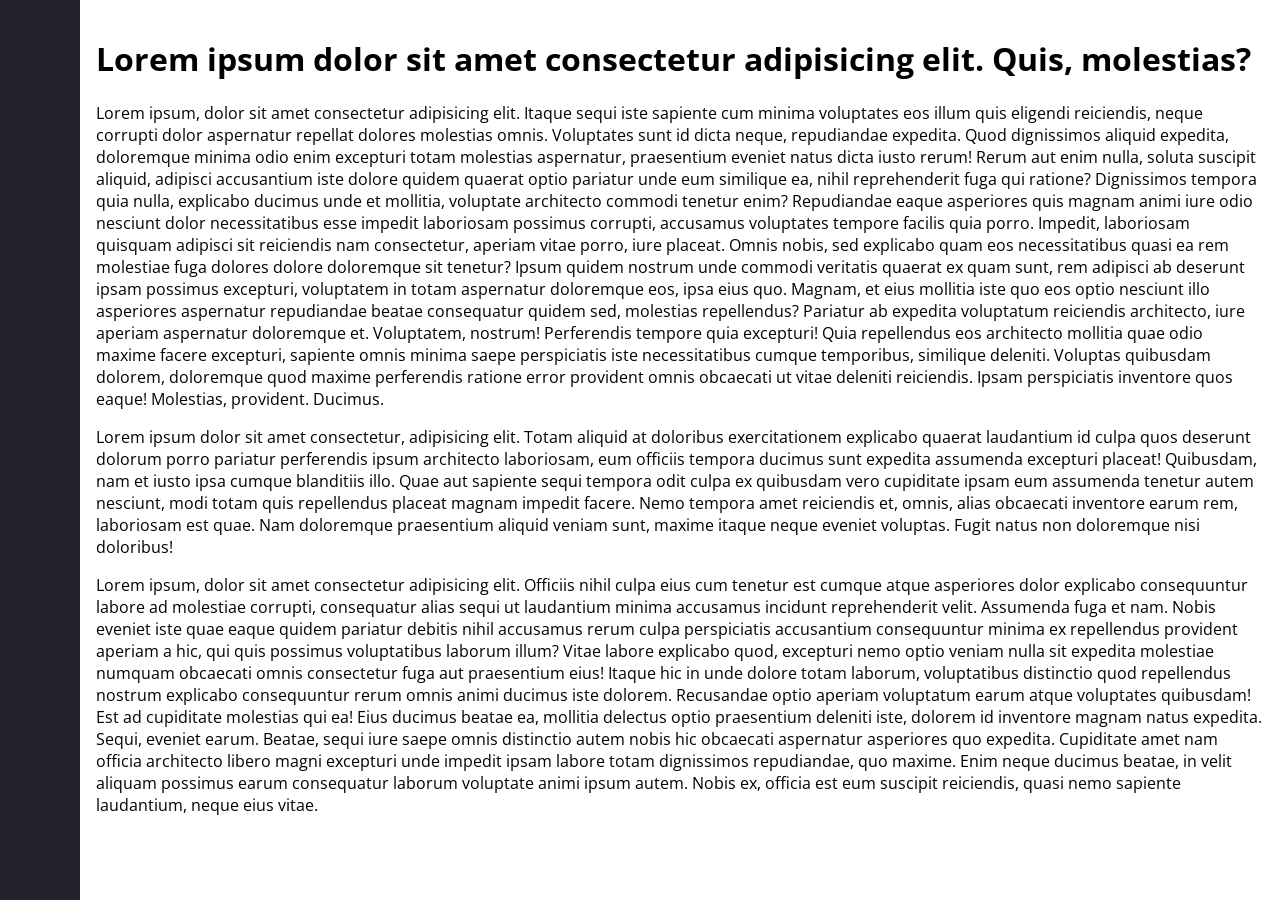
<file: frontend-learning/nav-bar/index.html>
<!DOCTYPE html>
<html lang="en">
<head>
    <meta charset="UTF-8">
    <meta name="viewport" content="width=device-width, initial-scale=1.0">
    <link href="https://fonts.googleapis.com/css?family=Open+Sans&display=swap" rel="stylesheet">
    <link rel="stylesheet" href="style.css">
    <title>Document</title>
</head>
<body>
    <nav class="navbar">
        <ul class="navbar-nav">
          <li class="logo">
            <a href="#" class="nav-link">
              <span class="link-text logo-text">Fireship</span>
              <svg
                aria-hidden="true"
                focusable="false"
                data-prefix="fad"
                data-icon="angle-double-right"
                role="img"
                xmlns="http://www.w3.org/2000/svg"
                viewBox="0 0 448 512"
                class="svg-inline--fa fa-angle-double-right fa-w-14 fa-5x"
              >
                <g class="fa-group">
                  <path
                    fill="currentColor"
                    d="M224 273L88.37 409a23.78 23.78 0 0 1-33.8 0L32 386.36a23.94 23.94 0 0 1 0-33.89l96.13-96.37L32 159.73a23.94 23.94 0 0 1 0-33.89l22.44-22.79a23.78 23.78 0 0 1 33.8 0L223.88 239a23.94 23.94 0 0 1 .1 34z"
                    class="fa-secondary"
                  ></path>
                  <path
                    fill="currentColor"
                    d="M415.89 273L280.34 409a23.77 23.77 0 0 1-33.79 0L224 386.26a23.94 23.94 0 0 1 0-33.89L320.11 256l-96-96.47a23.94 23.94 0 0 1 0-33.89l22.52-22.59a23.77 23.77 0 0 1 33.79 0L416 239a24 24 0 0 1-.11 34z"
                    class="fa-primary"
                  ></path>
                </g>
              </svg>
            </a>
          </li>
    
          <li class="nav-item">
            <a href="#" class="nav-link">
              <svg
                aria-hidden="true"
                focusable="false"
                data-prefix="fad"
                data-icon="cat"
                role="img"
                xmlns="http://www.w3.org/2000/svg"
                viewBox="0 0 512 512"
                class="svg-inline--fa fa-cat fa-w-16 fa-9x"
              >
                <g class="fa-group">
                  <path
                    fill="currentColor"
                    d="M448 96h-64l-64-64v134.4a96 96 0 0 0 192 0V32zm-72 80a16 16 0 1 1 16-16 16 16 0 0 1-16 16zm80 0a16 16 0 1 1 16-16 16 16 0 0 1-16 16zm-165.41 16a204.07 204.07 0 0 0-34.59 2.89V272l-43.15-64.73a183.93 183.93 0 0 0-44.37 26.17L192 304l-60.94-30.47L128 272v-80a96.1 96.1 0 0 0-96-96 32 32 0 0 0 0 64 32 32 0 0 1 32 32v256a64.06 64.06 0 0 0 64 64h176a16 16 0 0 0 16-16v-16a32 32 0 0 0-32-32h-32l128-96v144a16 16 0 0 0 16 16h32a16 16 0 0 0 16-16V289.86a126.78 126.78 0 0 1-32 4.54c-61.81 0-113.52-44.05-125.41-102.4z"
                    class="fa-secondary"
                  ></path>
                  <path
                    fill="currentColor"
                    d="M376 144a16 16 0 1 0 16 16 16 16 0 0 0-16-16zm80 0a16 16 0 1 0 16 16 16 16 0 0 0-16-16zM131.06 273.53L192 304l-23.52-70.56a192.06 192.06 0 0 0-37.42 40.09zM256 272v-77.11a198.62 198.62 0 0 0-43.15 12.38z"
                    class="fa-primary"
                  ></path>
                </g>
              </svg>
              <span class="link-text">Cats</span>
            </a>
          </li>
    
          <li class="nav-item">
            <a href="#" class="nav-link">
              <svg
                aria-hidden="true"
                focusable="false"
                data-prefix="fad"
                data-icon="alien-monster"
                role="img"
                xmlns="http://www.w3.org/2000/svg"
                viewBox="0 0 576 512"
                class="svg-inline--fa fa-alien-monster fa-w-18 fa-9x"
              >
                <g class="fa-group">
                  <path
                    fill="currentColor"
                    d="M560,128H528a15.99954,15.99954,0,0,0-16,16v80H480V176a15.99954,15.99954,0,0,0-16-16H416V96h48a16.00079,16.00079,0,0,0,16-16V48a15.99954,15.99954,0,0,0-16-16H432a15.99954,15.99954,0,0,0-16,16V64H368a15.99954,15.99954,0,0,0-16,16v48H224V80a15.99954,15.99954,0,0,0-16-16H160V48a15.99954,15.99954,0,0,0-16-16H112A15.99954,15.99954,0,0,0,96,48V80a16.00079,16.00079,0,0,0,16,16h48v64H112a15.99954,15.99954,0,0,0-16,16v48H64V144a15.99954,15.99954,0,0,0-16-16H16A15.99954,15.99954,0,0,0,0,144V272a16.00079,16.00079,0,0,0,16,16H64v80a16.00079,16.00079,0,0,0,16,16h48v80a16.00079,16.00079,0,0,0,16,16h96a16.00079,16.00079,0,0,0,16-16V432a15.99954,15.99954,0,0,0-16-16H192V384H384v32H336a15.99954,15.99954,0,0,0-16,16v32a16.00079,16.00079,0,0,0,16,16h96a16.00079,16.00079,0,0,0,16-16V384h48a16.00079,16.00079,0,0,0,16-16V288h48a16.00079,16.00079,0,0,0,16-16V144A15.99954,15.99954,0,0,0,560,128ZM224,320H160V224h64Zm192,0H352V224h64Z"
                    class="fa-secondary"
                  ></path>
                  <path
                    fill="currentColor"
                    d="M160,320h64V224H160Zm192-96v96h64V224Z"
                    class="fa-primary"
                  ></path>
                </g>
              </svg>
              <span class="link-text">Aliens</span>
            </a>
          </li>
    
          <li class="nav-item">
            <a href="#" class="nav-link">
              <svg
                aria-hidden="true"
                focusable="false"
                data-prefix="fad"
                data-icon="space-station-moon-alt"
                role="img"
                xmlns="http://www.w3.org/2000/svg"
                viewBox="0 0 512 512"
                class="svg-inline--fa fa-space-station-moon-alt fa-w-16 fa-5x"
              >
                <g class="fa-group">
                  <path
                    fill="currentColor"
                    d="M501.70312,224H448V160H368V96h48V66.67383A246.86934,246.86934,0,0,0,256,8C119.03125,8,8,119.0332,8,256a250.017,250.017,0,0,0,1.72656,28.26562C81.19531,306.76953,165.47656,320,256,320s174.80469-13.23047,246.27344-35.73438A250.017,250.017,0,0,0,504,256,248.44936,248.44936,0,0,0,501.70312,224ZM192,240a80,80,0,1,1,80-80A80.00021,80.00021,0,0,1,192,240ZM384,343.13867A940.33806,940.33806,0,0,1,256,352c-87.34375,0-168.71094-11.46094-239.28906-31.73633C45.05859,426.01953,141.29688,504,256,504a247.45808,247.45808,0,0,0,192-91.0918V384H384Z"
                    class="fa-secondary"
                  ></path>
                  <path
                    fill="currentColor"
                    d="M256,320c-90.52344,0-174.80469-13.23047-246.27344-35.73438a246.11376,246.11376,0,0,0,6.98438,35.998C87.28906,340.53906,168.65625,352,256,352s168.71094-11.46094,239.28906-31.73633a246.11376,246.11376,0,0,0,6.98438-35.998C430.80469,306.76953,346.52344,320,256,320Zm-64-80a80,80,0,1,0-80-80A80.00021,80.00021,0,0,0,192,240Zm0-104a24,24,0,1,1-24,24A23.99993,23.99993,0,0,1,192,136Z"
                    class="fa-primary"
                  ></path>
                </g>
              </svg>
              <span class="link-text">Space</span>
            </a>
          </li>
    
          <li class="nav-item">
            <a href="#" class="nav-link">
              <svg
                aria-hidden="true"
                focusable="false"
                data-prefix="fad"
                data-icon="space-shuttle"
                role="img"
                xmlns="http://www.w3.org/2000/svg"
                viewBox="0 0 640 512"
                class="svg-inline--fa fa-space-shuttle fa-w-20 fa-5x"
              >
                <g class="fa-group">
                  <path
                    fill="currentColor"
                    d="M32 416c0 35.35 21.49 64 48 64h16V352H32zm154.54-232h280.13L376 168C243 140.59 222.45 51.22 128 34.65V160h18.34a45.62 45.62 0 0 1 40.2 24zM32 96v64h64V32H80c-26.51 0-48 28.65-48 64zm114.34 256H128v125.35C222.45 460.78 243 371.41 376 344l90.67-16H186.54a45.62 45.62 0 0 1-40.2 24z"
                    class="fa-secondary"
                  ></path>
                  <path
                    fill="currentColor"
                    d="M592.6 208.24C559.73 192.84 515.78 184 472 184H186.54a45.62 45.62 0 0 0-40.2-24H32c-23.2 0-32 10-32 24v144c0 14 8.82 24 32 24h114.34a45.62 45.62 0 0 0 40.2-24H472c43.78 0 87.73-8.84 120.6-24.24C622.28 289.84 640 272 640 256s-17.72-33.84-47.4-47.76zM488 296a8 8 0 0 1-8-8v-64a8 8 0 0 1 8-8c31.91 0 31.94 80 0 80z"
                    class="fa-primary"
                  ></path>
                </g>
              </svg>
              <span class="link-text">Shuttle</span>
            </a>
          </li>
    
          <li class="nav-item" id="themeButton">
            <a href="#" class="nav-link">
              <svg
                class="theme-icon"
                id="lightIcon"
                aria-hidden="true"
                focusable="false"
                data-prefix="fad"
                data-icon="moon-stars"
                role="img"
                xmlns="http://www.w3.org/2000/svg"
                viewBox="0 0 512 512"
                class="svg-inline--fa fa-moon-stars fa-w-16 fa-7x"
              >
                <g class="fa-group">
                  <path
                    fill="currentColor"
                    d="M320 32L304 0l-16 32-32 16 32 16 16 32 16-32 32-16zm138.7 149.3L432 128l-26.7 53.3L352 208l53.3 26.7L432 288l26.7-53.3L512 208z"
                    class="fa-secondary"
                  ></path>
                  <path
                    fill="currentColor"
                    d="M332.2 426.4c8.1-1.6 13.9 8 8.6 14.5a191.18 191.18 0 0 1-149 71.1C85.8 512 0 426 0 320c0-120 108.7-210.6 227-188.8 8.2 1.6 10.1 12.6 2.8 16.7a150.3 150.3 0 0 0-76.1 130.8c0 94 85.4 165.4 178.5 147.7z"
                    class="fa-primary"
                  ></path>
                </g>
              </svg>
              <svg
                class="theme-icon"
                id="solarIcon"
                aria-hidden="true"
                focusable="false"
                data-prefix="fad"
                data-icon="sun"
                role="img"
                xmlns="http://www.w3.org/2000/svg"
                viewBox="0 0 512 512"
                class="svg-inline--fa fa-sun fa-w-16 fa-7x"
              >
                <g class="fa-group">
                  <path
                    fill="currentColor"
                    d="M502.42 240.5l-94.7-47.3 33.5-100.4c4.5-13.6-8.4-26.5-21.9-21.9l-100.4 33.5-47.41-94.8a17.31 17.31 0 0 0-31 0l-47.3 94.7L92.7 70.8c-13.6-4.5-26.5 8.4-21.9 21.9l33.5 100.4-94.7 47.4a17.31 17.31 0 0 0 0 31l94.7 47.3-33.5 100.5c-4.5 13.6 8.4 26.5 21.9 21.9l100.41-33.5 47.3 94.7a17.31 17.31 0 0 0 31 0l47.31-94.7 100.4 33.5c13.6 4.5 26.5-8.4 21.9-21.9l-33.5-100.4 94.7-47.3a17.33 17.33 0 0 0 .2-31.1zm-155.9 106c-49.91 49.9-131.11 49.9-181 0a128.13 128.13 0 0 1 0-181c49.9-49.9 131.1-49.9 181 0a128.13 128.13 0 0 1 0 181z"
                    class="fa-secondary"
                  ></path>
                  <path
                    fill="currentColor"
                    d="M352 256a96 96 0 1 1-96-96 96.15 96.15 0 0 1 96 96z"
                    class="fa-primary"
                  ></path>
                </g>
              </svg>
              <svg
                class="theme-icon"
                id="darkIcon"
                aria-hidden="true"
                focusable="false"
                data-prefix="fad"
                data-icon="sunglasses"
                role="img"
                xmlns="http://www.w3.org/2000/svg"
                viewBox="0 0 576 512"
                class="svg-inline--fa fa-sunglasses fa-w-18 fa-7x"
              >
                <g class="fa-group">
                  <path
                    fill="currentColor"
                    d="M574.09 280.38L528.75 98.66a87.94 87.94 0 0 0-113.19-62.14l-15.25 5.08a16 16 0 0 0-10.12 20.25L395.25 77a16 16 0 0 0 20.22 10.13l13.19-4.39c10.87-3.63 23-3.57 33.15 1.73a39.59 39.59 0 0 1 20.38 25.81l38.47 153.83a276.7 276.7 0 0 0-81.22-12.47c-34.75 0-74 7-114.85 26.75h-73.18c-40.85-19.75-80.07-26.75-114.85-26.75a276.75 276.75 0 0 0-81.22 12.45l38.47-153.8a39.61 39.61 0 0 1 20.38-25.82c10.15-5.29 22.28-5.34 33.15-1.73l13.16 4.39A16 16 0 0 0 180.75 77l5.06-15.19a16 16 0 0 0-10.12-20.21l-15.25-5.08A87.95 87.95 0 0 0 47.25 98.65L1.91 280.38A75.35 75.35 0 0 0 0 295.86v70.25C0 429 51.59 480 115.19 480h37.12c60.28 0 110.38-45.94 114.88-105.37l2.93-38.63h35.76l2.93 38.63c4.5 59.43 54.6 105.37 114.88 105.37h37.12C524.41 480 576 429 576 366.13v-70.25a62.67 62.67 0 0 0-1.91-15.5zM203.38 369.8c-2 25.9-24.41 46.2-51.07 46.2h-37.12C87 416 64 393.63 64 366.11v-37.55a217.35 217.35 0 0 1 72.59-12.9 196.51 196.51 0 0 1 69.91 12.9zM512 366.13c0 27.5-23 49.87-51.19 49.87h-37.12c-26.69 0-49.1-20.3-51.07-46.2l-3.12-41.24a196.55 196.55 0 0 1 69.94-12.9A217.41 217.41 0 0 1 512 328.58z"
                    class="fa-secondary"
                  ></path>
                  <path
                    fill="currentColor"
                    d="M64.19 367.9c0-.61-.19-1.18-.19-1.8 0 27.53 23 49.9 51.19 49.9h37.12c26.66 0 49.1-20.3 51.07-46.2l3.12-41.24c-14-5.29-28.31-8.38-42.78-10.42zm404-50l-95.83 47.91.3 4c2 25.9 24.38 46.2 51.07 46.2h37.12C489 416 512 393.63 512 366.13v-37.55a227.76 227.76 0 0 0-43.85-10.66z"
                    class="fa-primary"
                  ></path>
                </g>
              </svg>
              <span class="link-text">Themify</span>
            </a>
          </li>
        </ul>
      </nav>
    <main>
        <h1>Lorem ipsum dolor sit amet consectetur adipisicing elit. Quis, molestias?</h1>
        <p>Lorem ipsum, dolor sit amet consectetur adipisicing elit. Itaque sequi iste sapiente cum minima voluptates eos illum quis eligendi reiciendis, neque corrupti dolor aspernatur repellat dolores molestias omnis. Voluptates sunt id dicta neque, repudiandae expedita. Quod dignissimos aliquid expedita, doloremque minima odio enim excepturi totam molestias aspernatur, praesentium eveniet natus dicta iusto rerum! Rerum aut enim nulla, soluta suscipit aliquid, adipisci accusantium iste dolore quidem quaerat optio pariatur unde eum similique ea, nihil reprehenderit fuga qui ratione? Dignissimos tempora quia nulla, explicabo ducimus unde et mollitia, voluptate architecto commodi tenetur enim? Repudiandae eaque asperiores quis magnam animi iure odio nesciunt dolor necessitatibus esse impedit laboriosam possimus corrupti, accusamus voluptates tempore facilis quia porro. Impedit, laboriosam quisquam adipisci sit reiciendis nam consectetur, aperiam vitae porro, iure placeat. Omnis nobis, sed explicabo quam eos necessitatibus quasi ea rem molestiae fuga dolores dolore doloremque sit tenetur? Ipsum quidem nostrum unde commodi veritatis quaerat ex quam sunt, rem adipisci ab deserunt ipsam possimus excepturi, voluptatem in totam aspernatur doloremque eos, ipsa eius quo. Magnam, et eius mollitia iste quo eos optio nesciunt illo asperiores aspernatur repudiandae beatae consequatur quidem sed, molestias repellendus? Pariatur ab expedita voluptatum reiciendis architecto, iure aperiam aspernatur doloremque et. Voluptatem, nostrum! Perferendis tempore quia excepturi! Quia repellendus eos architecto mollitia quae odio maxime facere excepturi, sapiente omnis minima saepe perspiciatis iste necessitatibus cumque temporibus, similique deleniti. Voluptas quibusdam dolorem, doloremque quod maxime perferendis ratione error provident omnis obcaecati ut vitae deleniti reiciendis. Ipsam perspiciatis inventore quos eaque! Molestias, provident. Ducimus.</p>
        <p>Lorem ipsum dolor sit amet consectetur, adipisicing elit. Totam aliquid at doloribus exercitationem explicabo quaerat laudantium id culpa quos deserunt dolorum porro pariatur perferendis ipsum architecto laboriosam, eum officiis tempora ducimus sunt expedita assumenda excepturi placeat! Quibusdam, nam et iusto ipsa cumque blanditiis illo. Quae aut sapiente sequi tempora odit culpa ex quibusdam vero cupiditate ipsam eum assumenda tenetur autem nesciunt, modi totam quis repellendus placeat magnam impedit facere. Nemo tempora amet reiciendis et, omnis, alias obcaecati inventore earum rem, laboriosam est quae. Nam doloremque praesentium aliquid veniam sunt, maxime itaque neque eveniet voluptas. Fugit natus non doloremque nisi doloribus!</p>
        <p>Lorem ipsum, dolor sit amet consectetur adipisicing elit. Officiis nihil culpa eius cum tenetur est cumque atque asperiores dolor explicabo consequuntur labore ad molestiae corrupti, consequatur alias sequi ut laudantium minima accusamus incidunt reprehenderit velit. Assumenda fuga et nam. Nobis eveniet iste quae eaque quidem pariatur debitis nihil accusamus rerum culpa perspiciatis accusantium consequuntur minima ex repellendus provident aperiam a hic, qui quis possimus voluptatibus laborum illum? Vitae labore explicabo quod, excepturi nemo optio veniam nulla sit expedita molestiae numquam obcaecati omnis consectetur fuga aut praesentium eius! Itaque hic in unde dolore totam laborum, voluptatibus distinctio quod repellendus nostrum explicabo consequuntur rerum omnis animi ducimus iste dolorem. Recusandae optio aperiam voluptatum earum atque voluptates quibusdam! Est ad cupiditate molestias qui ea! Eius ducimus beatae ea, mollitia delectus optio praesentium deleniti iste, dolorem id inventore magnam natus expedita. Sequi, eveniet earum. Beatae, sequi iure saepe omnis distinctio autem nobis hic obcaecati aspernatur asperiores quo expedita. Cupiditate amet nam officia architecto libero magni excepturi unde impedit ipsam labore totam dignissimos repudiandae, quo maxime. Enim neque ducimus beatae, in velit aliquam possimus earum consequatur laborum voluptate animi ipsum autem. Nobis ex, officia est eum suscipit reiciendis, quasi nemo sapiente laudantium, neque eius vitae.</p>
    </main>
</body>
</html>
</file>
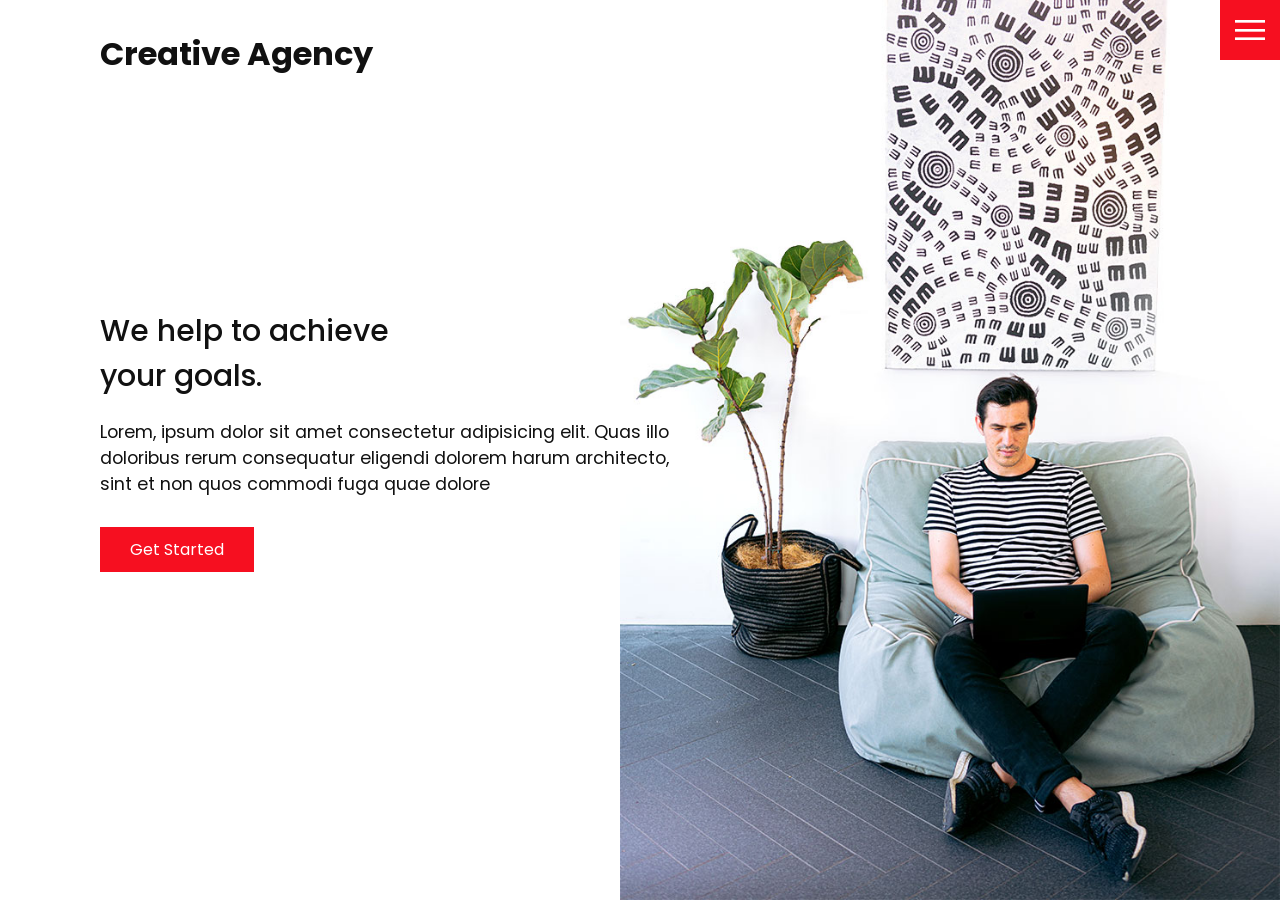
<file: frontend-learning/Traversy - Meadia : Creative agency website/index.html>
<!DOCTYPE html>
<html lang="en">
<head>
    <meta charset="UTF-8">
    <meta http-equiv="X-UA-Compatible" content="IE=edge">
    <meta name="viewport" content="width=device-width, initial-scale=1.0">
    <link rel="stylesheet" href="css/style.css">
    <title>Creative Agency</title>
</head>
<body>
    <header>
        <div class="logo">Creative Agency</div>
        <div class="toggle"></div>
        <div class="navigation">
            <ul>
                <li><a href="index.html" target="_blank" rel="noopener noreferrer">Home</a></li>
                <li><a href="services.html" target="_blank" rel="noopener noreferrer">Services</a></li>
                <li><a href="work.html" target="_blank" rel="noopener noreferrer">Work</a></li>
                <li><a href="contact.html" target="_blank" rel="noopener noreferrer">Contact</a></li>
            </ul>
            <div class="social-bar">
                <ul>
                    <li>
                        <a href="https://facebook.com">
                            <img src="images/facebook.png" alt="" srcset="" target="_blank">
                        </a>
                    </li>
                    <li>
                        <a href="https://twitter.com">
                            <img src="images/twitter.png" alt="" srcset="" target="_blank">
                        </a>
                    </li>
                    <li>
                        <a href="https://instagram.com">
                            <img src="images/instagram.png" alt="" srcset="" target="_blank">
                        </a>
                    </li>
                </ul>
                <a href="mailto:you@email.com" class="email-icon">
                    <img src="images/email.png" alt="" srcset="">
                </a>
            </div>
        </div>
    </header>

    <section class="home">
        <img src="images/home-img.jpg" alt="" class="home-img">
        <div class="home-content">
            <h1>We help to achieve <br> your goals.</h1>
            <p>Lorem, ipsum dolor sit amet consectetur adipisicing elit. Quas illo doloribus rerum consequatur eligendi dolorem harum architecto, sint et non quos commodi fuga quae dolore</p>
            <a href="contact.html" class="btn">Get Started</a>
        </div>
    </section>
    
    <script src="js/script.js"></script>
</body>
</html>
</file>
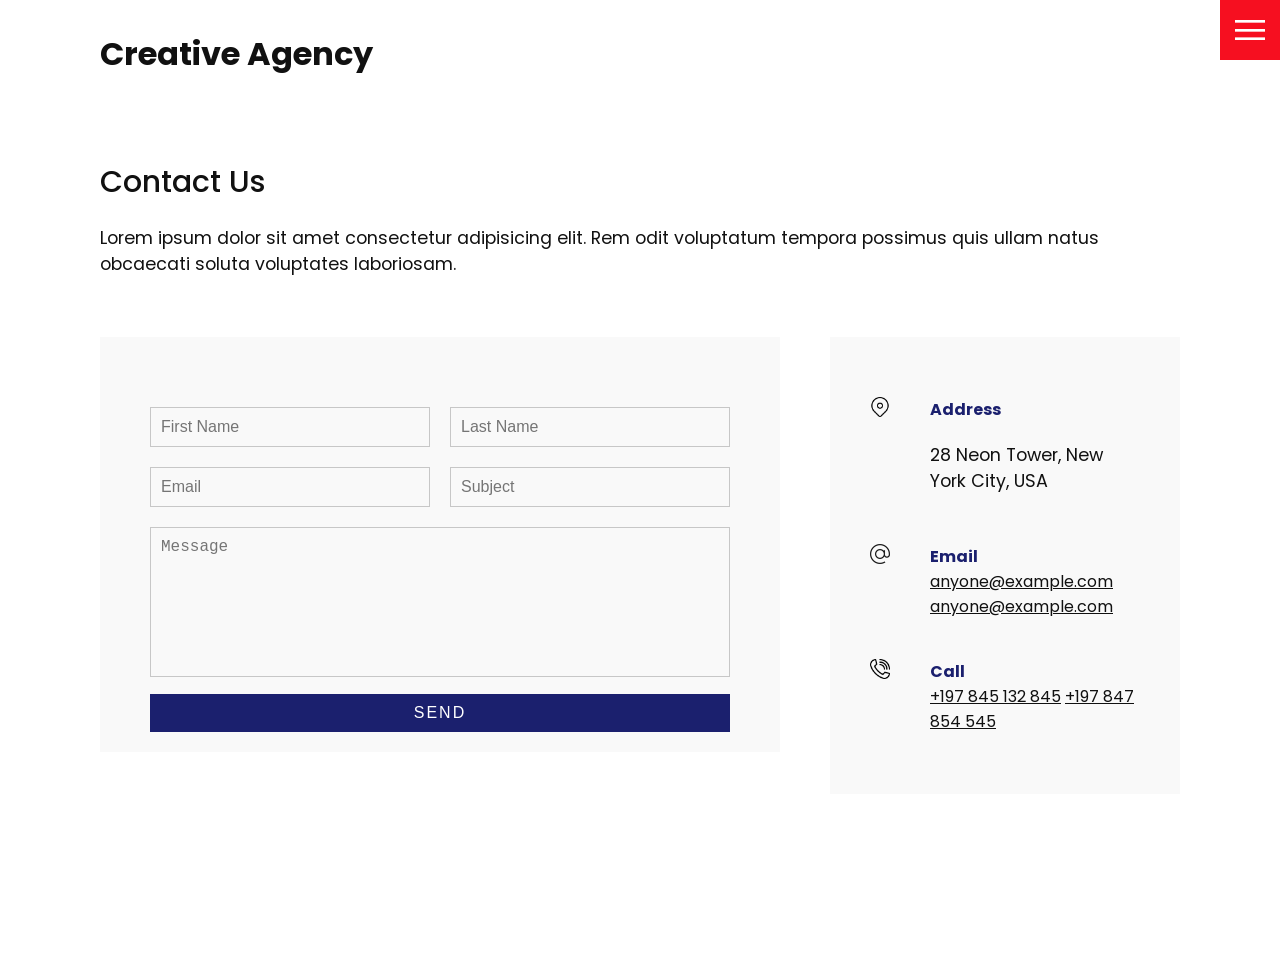
<file: frontend-learning/Traversy - Meadia : Creative agency website/contact.html>
<!DOCTYPE html>
<html lang="en">
<head>
    <meta charset="UTF-8">
    <meta http-equiv="X-UA-Compatible" content="IE=edge">
    <meta name="viewport" content="width=device-width, initial-scale=1.0">
    <link rel="stylesheet" href="css/style.css">
    <title>Services</title>
</head>
<body>
    <header>
        <div class="logo">Creative Agency</div>
        <div class="toggle"></div>
        <div class="navigation">
            <ul>
                <li><a href="index.html" target="_blank" rel="noopener noreferrer">Home</a></li>
                <li><a href="services.html" target="_blank" rel="noopener noreferrer">Services</a></li>
                <li><a href="work.html" target="_blank" rel="noopener noreferrer">Work</a></li>
                <li><a href="contact.html" target="_blank" rel="noopener noreferrer">Contact</a></li>
            </ul>
            <div class="social-bar">
                <ul>
                    <li>
                        <a href="https://facebook.com">
                            <img src="images/facebook.png" alt="" srcset="" target="_blank">
                        </a>
                    </li>
                    <li>
                        <a href="https://twitter.com">
                            <img src="images/twitter.png" alt="" srcset="" target="_blank">
                        </a>
                    </li>
                    <li>
                        <a href="https://instagram.com">
                            <img src="images/instagram.png" alt="" srcset="" target="_blank">
                        </a>
                    </li>
                </ul>
                <a href="mailto:you@email.com" class="email-icon">
                    <img src="images/email.png" alt="" srcset="">
                </a>
            </div>
        </div>
    </header>

    <section>
        <div class="title">
            <h1>Contact Us</h1>
            <p>Lorem ipsum dolor sit amet consectetur adipisicing elit. Rem odit voluptatum tempora possimus quis ullam natus obcaecati soluta voluptates laboriosam.</p>
        </div>
        <div class="contact">
            <div class="contact-form">
                <form action="">
                    <div class="row">
                        <div class="input50">
                            <input type="text" name="" id="" placeholder="First Name">
                        </div>
                        <div class="input50">
                            <input type="text" name="" id="" placeholder="Last Name">
                        </div>
                    </div>
                    <div class="row">
                        <div class="input50">
                            <input type="email" name="" id="" placeholder="Email">
                        </div>
                        <div class="input50">
                            <input type="text" name="" id="" placeholder="Subject">
                        </div>
                    </div>
                    <div class="row">
                        <div class="input100">
                            <textarea placeholder="Message"></textarea>
                        </div>
                    </div>
                    <div class="row">
                        <div class="input100">
                            <input type="submit" value="Send">
                        </div>
                    </div>
                </form>
            </div>

            <div class="contact-info">
                <div class="info-box">
                    <img src="images/address.png" alt="" srcset="" class="contact-icon">
                    <div class="details">
                        <h4>Address</h4>
                        <p>28 Neon Tower, New York City, USA</p>
                    </div>
                </div>
                <div class="info-box">
                    <img src="images/email.png" alt="" srcset="" class="contact-icon">
                    <div class="details">
                        <h4>Email</h4>
                        <a href="mailto:anyone@example.com">anyone@example.com</a>
                        <a href="mailto:anyone@example.com">anyone@example.com</a>
                    </div>
                </div>
                <div class="info-box">
                    <img src="images/call.png" alt="" srcset="" class="contact-icon">
                    <div class="details">
                        <h4>Call</h4>
                        <a href="tel:+197845132845">+197 845 132 845</a>
                        <a href="tel:+197847854545">+197 847 854 545</a>
                    </div>
                </div>
            </div>
        </div>
    </section>
    
    <script src="js/script.js"></script>
</body>
</html>
</file>
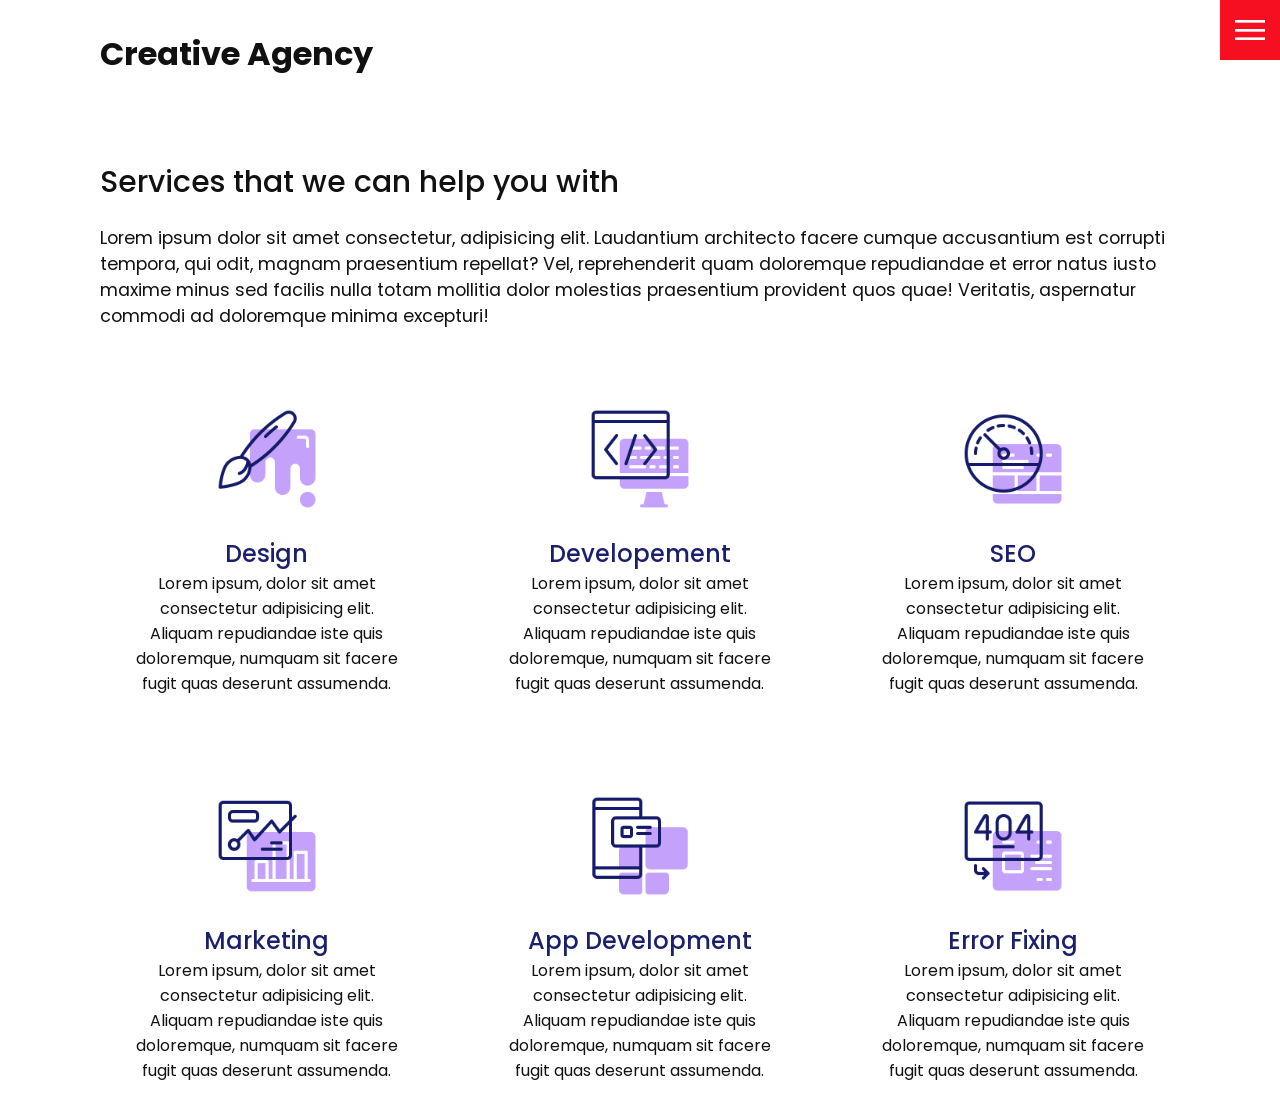
<file: frontend-learning/Traversy - Meadia : Creative agency website/services.html>
<!DOCTYPE html>
<html lang="en">
<head>
    <meta charset="UTF-8">
    <meta http-equiv="X-UA-Compatible" content="IE=edge">
    <meta name="viewport" content="width=device-width, initial-scale=1.0">
    <link rel="stylesheet" href="css/style.css">
    <title>Services</title>
</head>
<body>
    <header>
        <div class="logo">Creative Agency</div>
        <div class="toggle"></div>
        <div class="navigation">
            <ul>
                <li><a href="index.html" target="_blank" rel="noopener noreferrer">Home</a></li>
                <li><a href="services.html" target="_blank" rel="noopener noreferrer">Services</a></li>
                <li><a href="work.html" target="_blank" rel="noopener noreferrer">Work</a></li>
                <li><a href="contact.html" target="_blank" rel="noopener noreferrer">Contact</a></li>
            </ul>
            <div class="social-bar">
                <ul>
                    <li>
                        <a href="https://facebook.com">
                            <img src="images/facebook.png" alt="" srcset="" target="_blank">
                        </a>
                    </li>
                    <li>
                        <a href="https://twitter.com">
                            <img src="images/twitter.png" alt="" srcset="" target="_blank">
                        </a>
                    </li>
                    <li>
                        <a href="https://instagram.com">
                            <img src="images/instagram.png" alt="" srcset="" target="_blank">
                        </a>
                    </li>
                </ul>
                <a href="mailto:you@email.com" class="email-icon">
                    <img src="images/email.png" alt="" srcset="">
                </a>
            </div>
        </div>
    </header>

    <section>
        <div class="title">
            <h1>Services that we can help you with</h1>
            <p>Lorem ipsum dolor sit amet consectetur, adipisicing elit. Laudantium architecto facere cumque accusantium est corrupti tempora, qui odit, magnam praesentium repellat? Vel, reprehenderit quam doloremque repudiandae et error natus iusto maxime minus sed facilis nulla totam mollitia dolor molestias praesentium provident quos quae! Veritatis, aspernatur commodi ad doloremque minima excepturi!</p>
        </div>
        <div class="services">
            <div class="service">
                <div class="icon">
                    <img src="images/001.png" alt="">
                </div>
                <h2>Design</h2>
                Lorem ipsum, dolor sit amet consectetur adipisicing elit. Aliquam repudiandae iste quis doloremque, numquam sit facere fugit quas deserunt assumenda.
            </div>
            <div class="service">
                <div class="icon">
                    <img src="images/002.png" alt="">
                </div>
                <h2>Developement</h2>
                Lorem ipsum, dolor sit amet consectetur adipisicing elit. Aliquam repudiandae iste quis doloremque, numquam sit facere fugit quas deserunt assumenda.
            </div>
            <div class="service">
                <div class="icon">
                    <img src="images/003.png" alt="">
                </div>
                <h2>SEO</h2>
                Lorem ipsum, dolor sit amet consectetur adipisicing elit. Aliquam repudiandae iste quis doloremque, numquam sit facere fugit quas deserunt assumenda.
            </div>
            <div class="service">
                <div class="icon">
                    <img src="images/004.png" alt="">
                </div>
                <h2>Marketing</h2>
                Lorem ipsum, dolor sit amet consectetur adipisicing elit. Aliquam repudiandae iste quis doloremque, numquam sit facere fugit quas deserunt assumenda.
            </div>
            <div class="service">
                <div class="icon">
                    <img src="images/005.png" alt="">
                </div>
                <h2>App Development</h2>
                Lorem ipsum, dolor sit amet consectetur adipisicing elit. Aliquam repudiandae iste quis doloremque, numquam sit facere fugit quas deserunt assumenda.
            </div>
            <div class="service">
                <div class="icon">
                    <img src="images/006.png" alt="">
                </div>
                <h2>Error Fixing</h2>
                Lorem ipsum, dolor sit amet consectetur adipisicing elit. Aliquam repudiandae iste quis doloremque, numquam sit facere fugit quas deserunt assumenda.
            </div>
        </div>
    </section>
    
    <script src="js/script.js"></script>
</body>
</html>
</file>
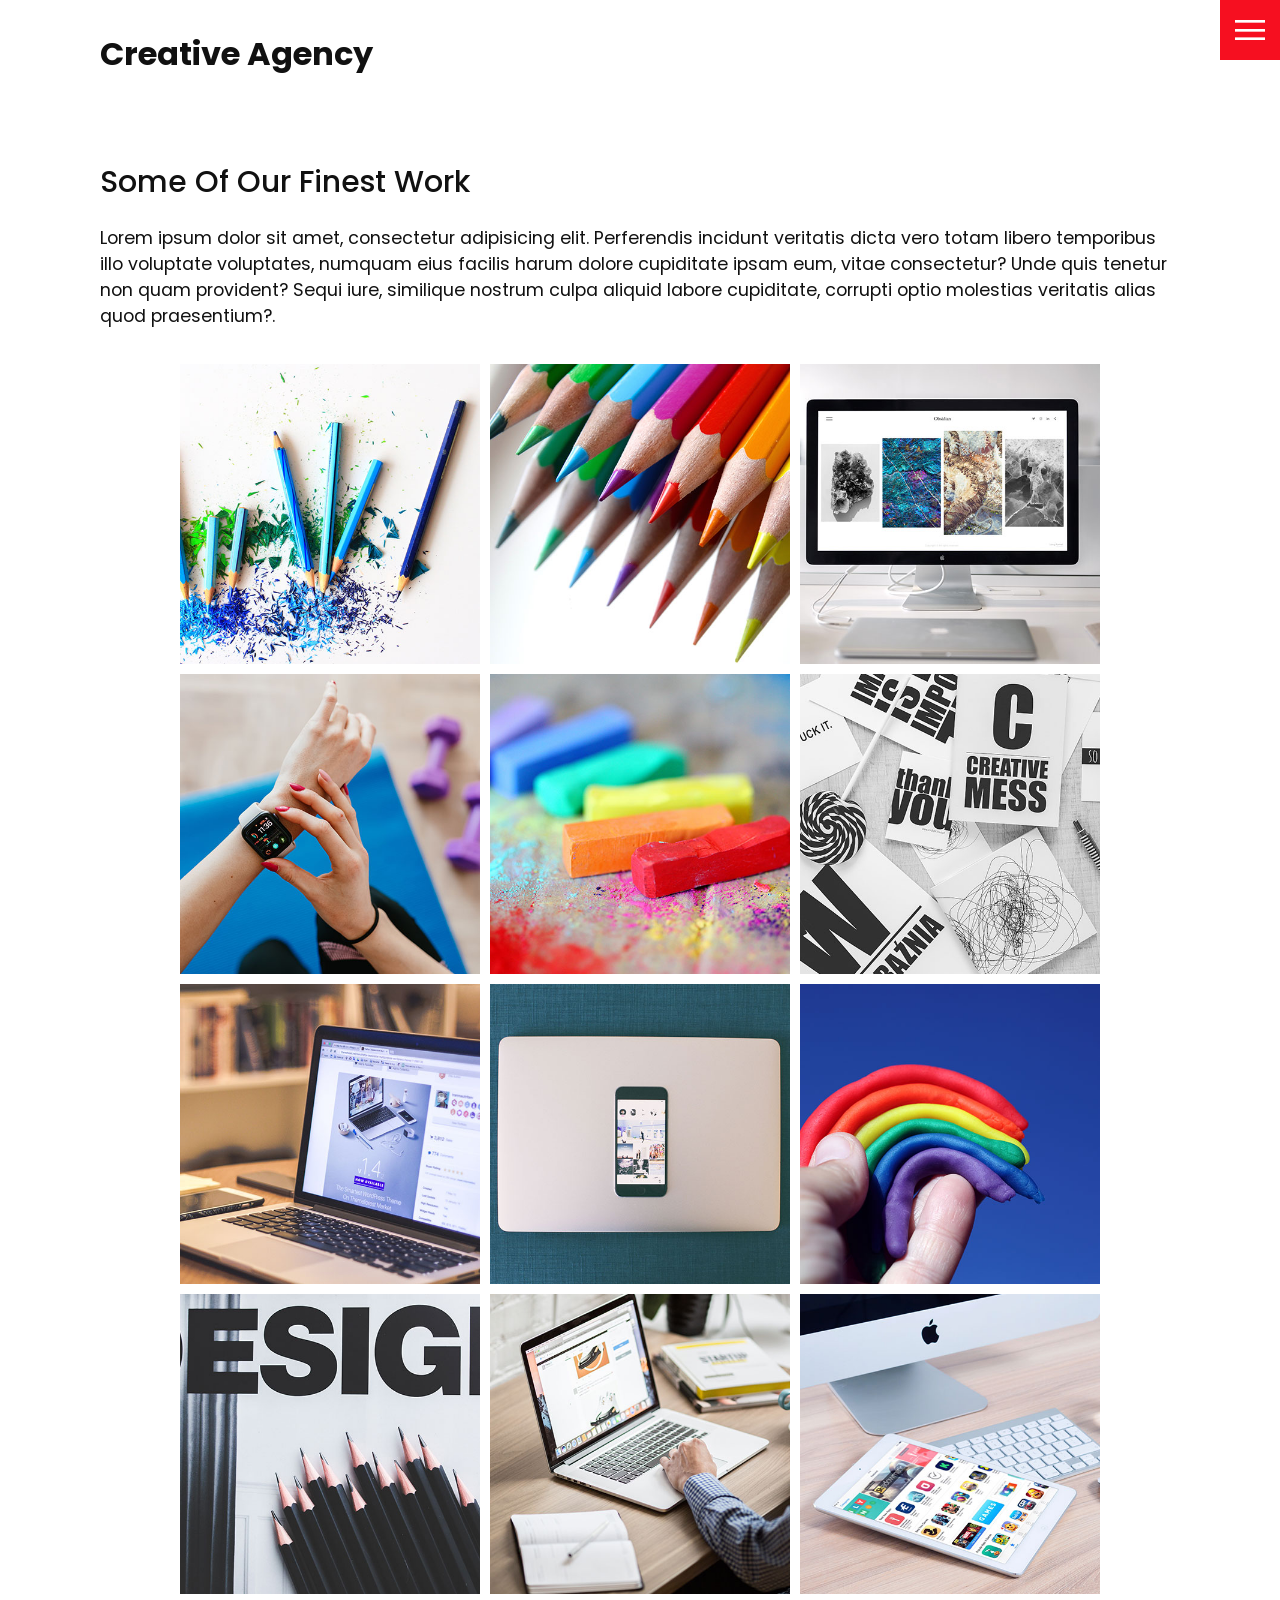
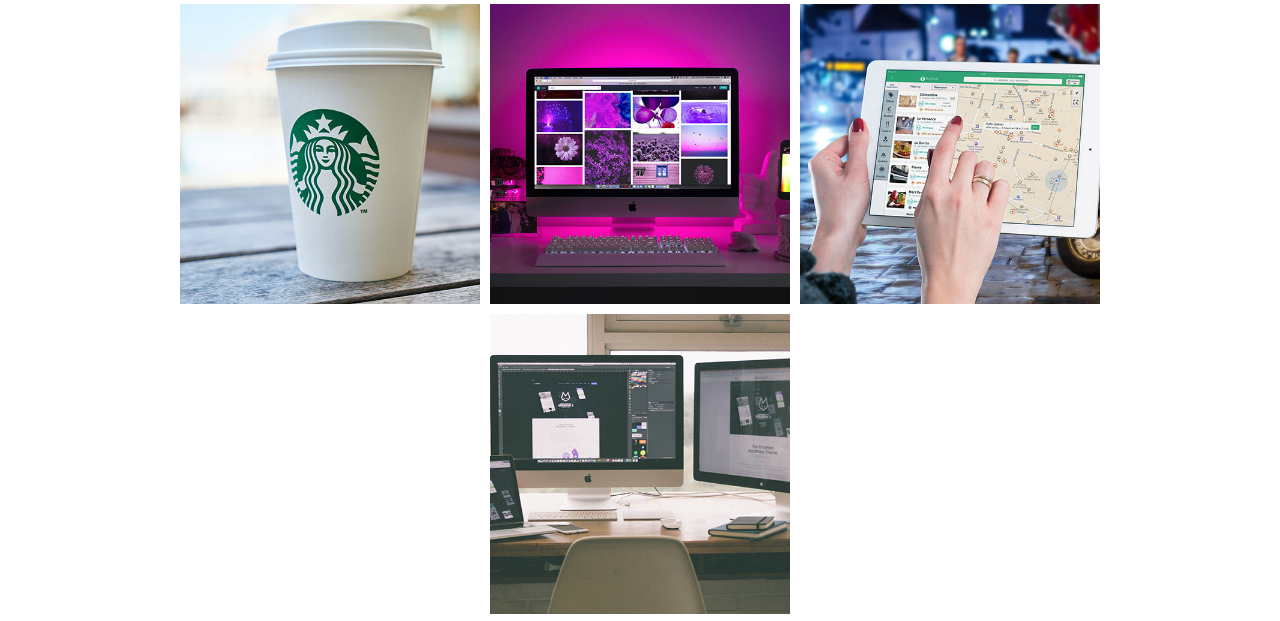
<file: frontend-learning/Traversy - Meadia : Creative agency website/work.html>
<!DOCTYPE html>
<html lang="en">
<head>
    <meta charset="UTF-8">
    <meta http-equiv="X-UA-Compatible" content="IE=edge">
    <meta name="viewport" content="width=device-width, initial-scale=1.0">
    <link rel="stylesheet" href="css/style.css">
    <title>Services</title>
</head>
<body>
    <header>
        <div class="logo">Creative Agency</div>
        <div class="toggle"></div>
        <div class="navigation">
            <ul>
                <li><a href="index.html" target="_blank" rel="noopener noreferrer">Home</a></li>
                <li><a href="services.html" target="_blank" rel="noopener noreferrer">Services</a></li>
                <li><a href="work.html" target="_blank" rel="noopener noreferrer">Work</a></li>
                <li><a href="contact.html" target="_blank" rel="noopener noreferrer">Contact</a></li>
            </ul>
            <div class="social-bar">
                <ul>
                    <li>
                        <a href="https://facebook.com">
                            <img src="images/facebook.png" alt="" srcset="" target="_blank">
                        </a>
                    </li>
                    <li>
                        <a href="https://twitter.com">
                            <img src="images/twitter.png" alt="" srcset="" target="_blank">
                        </a>
                    </li>
                    <li>
                        <a href="https://instagram.com">
                            <img src="images/instagram.png" alt="" srcset="" target="_blank">
                        </a>
                    </li>
                </ul>
                <a href="mailto:you@email.com" class="email-icon">
                    <img src="images/email.png" alt="" srcset="">
                </a>
            </div>
        </div>
    </header>

    <section>
        <div class="title">
            <h1>Some Of Our Finest Work</h1>
            <p>Lorem ipsum dolor sit amet, consectetur adipisicing elit. Perferendis incidunt veritatis dicta vero totam libero temporibus illo voluptate voluptates, numquam eius facilis harum dolore cupiditate ipsam eum, vitae consectetur? Unde quis tenetur non quam provident? Sequi iure, similique nostrum culpa aliquid labore cupiditate, corrupti optio molestias veritatis alias quod praesentium?.</p>
        </div>

        <div class="portfolio">
            
            <div class="item">
                <img src="images/portfolio-item1.jpg" alt="portfolio">
                <div class="action">
                    <a href="#" target="_blank" rel="noopener noreferrer">Launch</a>
                </div>
            </div>
            
            <div class="item">
                <img src="images/portfolio-item2.jpg" alt="portfolio">
                <div class="action">
                    <a href="#" target="_blank" rel="noopener noreferrer">Launch</a>
                </div>
            </div>
            <div class="item">
                <img src="images/portfolio-item3.jpg" alt="portfolio">
                <div class="action">
                    <a href="#" target="_blank" rel="noopener noreferrer">Launch</a>
                </div>
            </div>
            <div class="item">
                <img src="images/portfolio-item4.jpg" alt="portfolio">
                <div class="action">
                    <a href="#" target="_blank" rel="noopener noreferrer">Launch</a>
                </div>
            </div>
            <div class="item">
                <img src="images/portfolio-item5.jpg" alt="portfolio">
                <div class="action">
                    <a href="#" target="_blank" rel="noopener noreferrer">Launch</a>
                </div>
            </div>
            <div class="item">
                <img src="images/portfolio-item6.jpg" alt="portfolio">
                <div class="action">
                    <a href="#" target="_blank" rel="noopener noreferrer">Launch</a>
                </div>
            </div>
            <div class="item">
                <img src="images/portfolio-item7.jpg" alt="portfolio">
                <div class="action">
                    <a href="#" target="_blank" rel="noopener noreferrer">Launch</a>
                </div>
            </div>
            <div class="item">
                <img src="images/portfolio-item8.jpg" alt="portfolio">
                <div class="action">
                    <a href="#" target="_blank" rel="noopener noreferrer">Launch</a>
                </div>
            </div>
            <div class="item">
                <img src="images/portfolio-item9.jpg" alt="portfolio">
                <div class="action">
                    <a href="#" target="_blank" rel="noopener noreferrer">Launch</a>
                </div>
            </div>
            <div class="item">
                <img src="images/portfolio-item10.jpg" alt="portfolio">
                <div class="action">
                    <a href="#" target="_blank" rel="noopener noreferrer">Launch</a>
                </div>
            </div>
            <div class="item">
                <img src="images/portfolio-item11.jpg" alt="portfolio">
                <div class="action">
                    <a href="#" target="_blank" rel="noopener noreferrer">Launch</a>
                </div>
            </div>
            <div class="item">
                <img src="images/portfolio-item12.jpg" alt="portfolio">
                <div class="action">
                    <a href="#" target="_blank" rel="noopener noreferrer">Launch</a>
                </div>
            </div>
            <div class="item">
                <img src="images/portfolio-item13.jpg" alt="portfolio">
                <div class="action">
                    <a href="#" target="_blank" rel="noopener noreferrer">Launch</a>
                </div>
            </div>
            <div class="item">
                <img src="images/portfolio-item14.jpg" alt="portfolio">
                <div class="action">
                    <a href="#" target="_blank" rel="noopener noreferrer">Launch</a>
                </div>
            </div>
            <div class="item">
                <img src="images/portfolio-item15.jpg" alt="portfolio">
                <div class="action">
                    <a href="#" target="_blank" rel="noopener noreferrer">Launch</a>
                </div>
            </div>
            <div class="item">
                <img src="images/portfolio-item16.jpg" alt="portfolio">
                <div class="action">
                    <a href="#" target="_blank" rel="noopener noreferrer">Launch</a>
                </div>
            </div>
        </div>
    </section>
    
    <script src="js/script.js"></script>
</body>
</html>
</file>
<file: frontend-learning/nav-bar/style.css>
:root{
    font-size: 16px;
    font-family: 'Open Sans';
    --text-primary: #b6b6b6;
    --text-secondary: #eeccec;
    --bg-primary: #23232e;
    --bg-secondary: #141418;
    --transition-speed: 600;
}
body {
    color: black;
    background-color: white;
    margin: 0;
    padding: 0;
}

body::-webkit-scrollbar {
    width: 0.25rem;
}
body::-webkit-scrollbar-track {
    background: #1e1e24;
}
body::-webkit-scrollbar-thumb {
    background: #6649b8;
}

main {
    margin-left: 5rem;
    padding: 1rem;
}
.navbar {
    width: 5rem;
    height: 100vh;
    position: fixed;
    background-color: var(--bg-primary);
}
.navbar-nav {
    list-style: none;
    padding: 0;
    margin: 0;
    display: flex;
    flex-direction: column;
    align-items: center;
    height: 100%;
}

.nav-item {
    display: block;
}

.nav-item:last-child {
    margin-top: auto;
}
.nav-link {
    display: flex;
    align-items: center;
    height: 5rem;
    color: var(--text-primary);
    text-decoration: none; 
}
.link-text {
    display: none;
}
.link-text svg {
    min-width: 2rem;
    margin: 0 1.5rem;
}
.navbar:hover {
    width: 16rem;
}
.navbar:hover .link-text {
    display: block;
}
.fa-primary { 
    color: #ff7eee;
}
.fa-secondary { 
    color: #ff7eee;
}
.fa-secondary, .fa-primary {
    transition: var(--transition-speed);
}
</file>
<file: frontend-learning/Traversy - Meadia : Creative agency website/css/style.css>
@import url('https://fonts.googleapis.com/css2?family=Poppins:wght@200;300;400;500;600;700;800&display=swap');

:root {
    --primary-color: #f60f20;
    --secondary-color: #1b206e;
}

/* BASE STYLES */
* {
    box-sizing: border-box;
    margin: 0;
    padding: 0;
}

html, body {
    font-family: 'Poppins', sans-serif;
    color: #111;
}

h1 {
    font-size: 30px;
    font-weight: 500;
}

p {
    margin: 20px 0 10px;
    font-size: 1.1rem;
}

section {
    display: flex;
    flex-direction: column;
    height: 100vh;
    align-items: center;
    padding: 100px;
    margin-top: 60px;
}

section.home {
    flex-direction: row;
    margin-top: 0;
}

/* BUTTON */
.btn {
    cursor: pointer;
    display: inline-block;
    background: var(--primary-color);
    color: #fff;
    text-decoration: none;
    padding: 10px 30px;
    margin: 20px 0;
    border: 0;
}

.btn:hover {
    transform: scale(.98);
}

.logo {
    position: absolute;
    top: 30px;
    left: 100px;
    font-size: 2rem;
    font-weight: 700;
    z-index: 20;
}

/* TOGGLE */
.toggle {
    position: fixed;
    top: 0;
    right: 0;
    width: 60px;
    height: 60px;
    background: var(--primary-color) url(../images/menu.png);
    background-size: 30px;
    background-repeat: no-repeat;
    background-position: center;
    z-index: 20;
    cursor: pointer;        
}

.toggle.active {
    background: var(--primary-color) url(../images/close.png);
    background-size: 25px;
    background-repeat: no-repeat;
    background-position: center;
}

/* NAVIGATION */
.navigation {
    position: fixed;
    top: 0;
    left: 100%;
    width: 100%;
    height: 100%;
    background-color: #fff;
    z-index: 15;
    display: flex;
    justify-content: center;
    align-items: center;
}

.navigation.active {
    left: 0;
}

.navigation ul {
    position: relative;
}

.navigation ul li {
    position: relative;
    list-style: none;
    text-align: center;
}

.navigation ul li a {
    font-size: 2.2rem;
    color: #111;
    text-decoration: none;
    font-weight: 300;
}

.navigation ul li a:hover {
   color: var(--primary-color);
}

.navigation .social-bar {
    position: absolute;
    top: 0;
    left: 0;
    width: 60px;
    height: 100%;
    display: flex;
    justify-content: center;
    align-items: center;
}
.navigation .social-bar a {
    display: inline-block;
    transform: scale(0.5);
}
.navigation .email-icon {
    position: absolute;
    bottom: 20px;
    transform: scale(0.5);
}

/* HOME PAGE */
.home-content {
    position: relative;
    z-index: 10;
    max-width: 600px;
}

.home-img{
    position: absolute;
    bottom: 0;
    right: 0;
    height: 110%
}

/* SERVICES PAGE */

.services {
    margin-top: 40px;
    display: grid;
    grid-template-columns: repeat(3, 1fr);
    gap: 40px;
    text-align: center;
}

.services .service {
    padding: 30px;
}

.services .service:hover {
    box-shadow: 0 10px 30px rgba(0, 0, 0 , 0.1);
}

.services .service h2 {
    font-size: 24px;
    font-weight: 500;
    margin-top: 20px;
    color: var(--secondary-color);
}

.services .service .icon img {
    max-width: 100px;
}

.services .service .icon img {
    max-width: 100px;
}


/* WORK PAGE */
.portfolio {
    display: flex;
    flex-wrap: wrap;
    justify-content: center;
    margin-top: 20px;
}

.portfolio .item {
    position: relative;
    height: 300px;
    width: 300px;
    margin: 5px;
}

.portfolio .item img {
    width: 100%;
    height: 100%;
}

.portfolio .item .action {
    position: absolute;
    top: 0;
    left: 0;
    width: 100%;
    height: 100%;
    background: rgba(0,0,0,0.8);
    display: flex;
    justify-content: center;
    align-items: center;
    opacity: 0;
    transition: 0.5s;
}

.portfolio .item .action a {
    display: inline-block;
    color: #fff;
    text-decoration: none;
    border: 1px solid #fff;
    padding: 5px 15px;
}

.portfolio .item:hover .action {
    opacity: 1;
}

/* COONTACT */
.contact {
    position: relative;
    width: 100%;
    margin-top: 50px;
    display: flex;
    justify-content: space-between;
    align-items: flex-start;
}

.contact-form {
    position: relative;
    background: #f9f9f9;
    width: calc( 100% - 400px);
    padding: 60px 40px 20px;
}

.contact-form form {
    width: 100%;
}

.contact-form .row {
    width: 100%;
    display: flex;
}

.contact-form .input50 {
    width: 50%;
    margin: 0 10px;
}

.contact-form .input100 {
    width: 100%;
    margin: 0 10px;
}

.contact-form .row input,
.contact-form .row textarea {
    position: relative;
    border: 1px solid rgba(0,0,0,0.2);
    color: #111;
    background: transparent;
    width: 100%;
    padding: 10px;
    outline: none;
    font-size: 16px;
    font-weight: 300;
    margin: 10px 0;
    resize: none;
}

.contact-form .row textarea {
    height: 150px;
}

.contact-form .row input[type='submit'] {
    background-color: var(--secondary-color);
    color: #fff;
    margin: 0;
    text-transform: uppercase;
    letter-spacing: 2px;
    font-weight: 300;
    border: 0;
    cursor: pointer;
}

.contact-info {
    width: 350px;
    background: #f9f9f9;
    padding: 60px 40px 20px;
}

.contact-info .info-box {
    display: flex;
    align-items: flex-start;
    margin-bottom: 40px;
}

.contact-info .info-box .contact-icon {
    width: 20px;
    margin-right: 40px;

}

.contact-info .info-box .details h4{
    color: var(--secondary-color);
}

.contact-info .info-box .details p,
.contact-info .info-box .details a {
    color: #111;
}

@media(max-width: 1068px){
    .home-img {
        display: none;
    }
    .logo {
        top: 10px;
        left: 40px;
        font-size: 1.5rem;
    }
    section {
        padding: 100px 40px;
    }

    .navigation ul li a {
        font-size: 2rem;
    }

    .services {
        grid-template-columns: repeat(2, 1fr);
    }

    .contact {
        flex-direction: column;
    }

    .contact-form {
        width: 100%;
        padding: 30px 30px 20px;
    }

    .contact-form .row {
        flex-direction: column;
    }

    .contact-form .input50,
    .contact-form .input100 {
        width: 100%;
        margin: 0;
    }

    .contact-info {
        width: 100%;
        margin-top: 20px;
        padding: 30px 30px 20px;
    }
}

@media(max-width: 768px) {
    .services {
        grid-template-columns: 1fr;
    }
    .services .service {
        box-shadow: 0 10px 30px rgba(0, 0, 0 , 0.1);
    }
    
}
</file>
